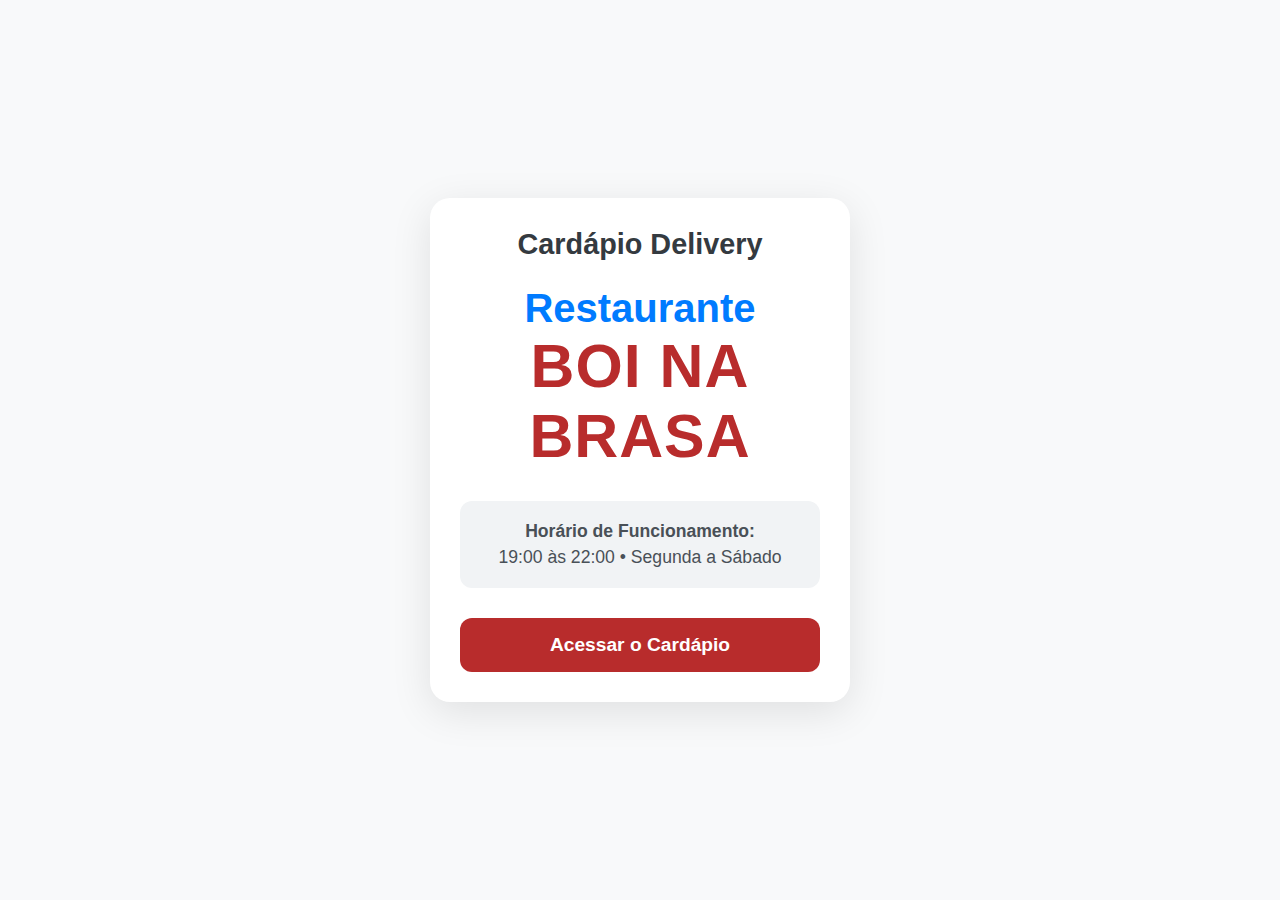
<file: index.html>
<!DOCTYPE html>
<html lang="pt-BR">
<head>
    <meta charset="UTF-8">
    <meta name="viewport" content="width=device-width, initial-scale=1.0">
    <title>Restaurante Boi na Brasa</title>
    <link rel="stylesheet" href="style.css">
    <link rel="manifest" href="manifest.json">
    <meta name="theme-color" content="#b82c2c"/>
</head>
<body class="home-body">
    <div class="home-container">
        <div class="delivery-title-container">
            <h2 class="delivery-title">Cardápio Delivery</h2>
        </div>
        <div class="home-title">
            <span class="title-restaurante">Restaurante</span>
            <span class="title-boi-na-brasa">Boi na Brasa</span>
        </div>
        <div class="operating-hours">
            <p><strong>Horário de Funcionamento:</strong></p>
            <p>19:00 às 22:00 • Segunda a Sábado</p>
        </div>
        <!-- O LINK CORRIGIDO E SIMPLIFICADO ESTÁ AQUI -->
        <a href="cardapio.html" class="home-button">Acessar o Cardápio</a>
    </div>
    <script>
        if ('serviceWorker' in navigator) {
            window.addEventListener('load', () => {
                navigator.serviceWorker.register('/sw.js');
            });
        }
    </script>
</body>
</html>
</file>
<file: style.css>
/* --- ESTILOS GERAIS --- */
html { box-sizing: border-box; }
*, *:before, *:after { box-sizing: inherit; }
body { font-family: -apple-system, BlinkMacSystemFont, 'Segoe UI', Roboto, Helvetica, Arial, sans-serif; background-color: #f4f4f9; color: #333; margin: 0; -webkit-font-smoothing: antialiased; -moz-osx-font-smoothing: grayscale; }
.hidden { display: none !important; }

/* --- PÁGINA INICIAL (index.html) --- */
.home-body { display: flex; justify-content: center; align-items: center; min-height: 100vh; background: #f8f9fa; padding: 20px; }
.home-container { text-align: center; padding: 30px; background-color: #fff; border-radius: 20px; box-shadow: 0 10px 40px rgba(0,0,0,0.1); width: 100%; max-width: 420px; }
.delivery-title-container { display: flex; align-items: center; justify-content: center; gap: 10px; margin-bottom: 25px; }
.delivery-icon { font-size: 2rem; }
.delivery-title { font-family: 'Segoe UI', Tahoma, Geneva, Verdana, sans-serif; font-size: 1.8rem; color: #343a40; font-weight: 600; margin: 0; }
.home-title { margin-bottom: 25px; }
.title-restaurante { color: #007BFF; font-size: 2.5rem; font-weight: bold; display: block; }
.title-boi-na-brasa { color: #b82c2c; font-size: 3.8rem; font-weight: 900; display: block; text-transform: uppercase; letter-spacing: 1px; }
.operating-hours { margin: 30px 0; background-color: #f1f3f5; padding: 15px; border-radius: 12px; }
.operating-hours p { margin: 5px 0; font-size: 1.1rem; color: #495057; }
.home-button { display: block; width: 100%; background-color: #b82c2c; color: white; padding: 16px 20px; border-radius: 12px; text-decoration: none; font-size: 1.2rem; font-weight: bold; transition: all 0.2s ease-in-out; }
.home-button:hover, .home-button:active { background-color: #a12626; transform: translateY(-2px); }

/* --- PÁGINA DO CARDÁPIO (cardapio.html) --- */
header { background-color: #fff; padding: 15px; text-align: center; border-bottom: 1px solid #ddd; }
.header-link { text-decoration: none; }
.title-restaurante-small { color: #007BFF; font-size: 1.1rem; font-weight: bold; display: block; }
.title-boi-na-brasa-small { color: #b82c2c; font-size: 1.4rem; font-weight: bold; display: block; }
#category-nav { background-color: #fff; padding: 10px 15px; overflow-x: auto; white-space: nowrap; border-bottom: 1px solid #ddd; -webkit-overflow-scrolling: touch; }
.category-btn { background-color: #e9ecef; color: #495057; border: 1px solid #dee2e6; padding: 8px 16px; border-radius: 20px; margin-right: 10px; cursor: pointer; font-weight: 500; width: auto; display: inline-block; }
.category-btn.active { background-color: #b82c2c; color: white; border-color: #b82c2c; font-weight: bold; }
main { padding: 15px; }
body:not(.home-body) { padding-bottom: 100px; }
.initial-message { text-align: center; color: #666; margin-top: 30px; }
.item { background-color: #fff; border: 1px solid #ddd; border-radius: 8px; padding: 15px; margin-bottom: 15px; box-shadow: 0 2px 4px rgba(0,0,0,0.05); }
.item-header { display: flex; justify-content: space-between; align-items: center; gap: 15px; }
.item-info { min-width: 0; }
.item-info h3 { margin: 0; font-size: 1.1rem; }
.item-info p { margin: 5px 0 0; color: #666; font-style: italic; font-size: 0.9rem; }
.add-btn { background-color: #27ae60; color: white; border: none; border-radius: 8px; width: auto; display: flex; flex-direction: column; line-height: 1.2; padding: 8px 15px; flex-shrink: 0; cursor: pointer; }
.add-btn span { font-weight: bold; }
.add-btn .btn-price { font-size: 0.9rem; font-weight: normal; opacity: 0.9; }

/* --- RODAPÉ E MODAL DE PEDIDO --- */
#cart-footer { position: fixed; bottom: 0; left: 0; width: 100%; background-color: #2c3e50; color: white; display: flex; justify-content: space-between; align-items: center; padding: 10px 15px; box-shadow: 0 -2px 5px rgba(0,0,0,0.1); z-index: 10; }
#view-cart-btn { background-color: #3498db; border-radius: 8px; width: auto; padding: 10px 15px; color: white; border: none; font-size: 1rem; cursor: pointer; }
.modal { display: none; position: fixed; z-index: 1000; left: 0; top: 0; width: 100%; height: 100%; background-color: rgba(0,0,0,0.6); justify-content: center; align-items: center; }
.modal-content { background-color: #fefefe; padding: 25px; border-radius: 15px; width: 90%; max-width: 500px; }
.modal-header { display: flex; justify-content: space-between; align-items: center; border-bottom: 1px solid #ddd; padding-bottom: 15px; margin-bottom: 20px; }
.modal-header h2 { margin: 0; font-size: 1.5rem; }
.close-btn { font-size: 28px; cursor: pointer; color: #aaa; }
#cart-items-container { margin-bottom: 20px; }
.cart-item { display: flex; justify-content: space-between; align-items: center; padding: 10px 0; border-bottom: 1px solid #eee; }
.cart-item:last-child { border-bottom: none; }
.remove-btn { background-color: #e74c3c; color: white; border: none; border-radius: 50%; width: 24px; height: 24px; font-size: 16px; padding: 0; line-height: 24px; text-align: center; cursor: pointer; }
.delivery-form h3 { font-size: 1.2rem; margin: 20px 0 10px 0; border-top: 1px solid #ddd; padding-top: 20px; }
.delivery-form input, .delivery-form select { width: 100%; padding: 12px; margin-bottom: 10px; border: 1px solid #ccc; border-radius: 8px; font-size: 1em; }
.btn-whatsapp { background-color: #25D366; width: 100%; padding: 15px; font-size: 1.2rem; margin-top: 20px; color: white; border: none; border-radius: 8px; cursor: pointer; }

/* --- PAINEL DO ADMINISTRADOR --- */
.admin-body { background-color: #f0f2f5; }
.admin-header { background-color: #2c3e50; color: white; padding: 20px; text-align: center; }
.admin-header h1 { margin: 0; } .admin-header p { margin: 5px 0 0; opacity: 0.8; }
.admin-section { max-width: 600px; margin: 30px auto; padding: 25px; background: #fff; border-radius: 8px; box-shadow: 0 2px 10px rgba(0,0,0,0.1); }
.admin-section h2 { text-align: center; margin-top: 0; margin-bottom: 20px; color: #2c3e50; }

/* ESTILOS DE LOGIN CORRIGIDOS */
.login-form { display: flex; gap: 10px; }
.login-form input { flex-grow: 1; padding: 12px; border: 1px solid #ccc; border-radius: 8px; font-size: 1em; }
.login-form button { padding: 0 20px; background-color: #007BFF; color: white; border: none; border-radius: 8px; cursor: pointer; font-weight: bold; }

/* ESTILOS DO FORMULÁRIO DE ITENS */
.admin-form-actions { display: flex; gap: 10px; margin-top: 15px; }
.admin-item { display: flex; justify-content: space-between; align-items: center; padding: 15px; border-bottom: 1px solid #eee; }
.admin-item:last-child { border-bottom: none; }
.admin-item-info { display: flex; flex-direction: column; }
.item-name { font-weight: bold; }
.item-category { font-size: 0.9em; color: #666; }
.admin-item-actions { display: flex; gap: 10px; }
.btn-edit, .btn-delete { padding: 8px 12px; border: none; border-radius: 6px; cursor: pointer; color: white; }
.btn-edit { background-color: #ffc107; }
.btn-delete { background-color: #dc3545; }
#save-item-btn, #cancel-edit-btn { padding: 12px; border-radius: 8px; border: none; color: white; cursor: pointer; flex-grow: 1; }
#save-item-btn { background-color: #28a745; }
#cancel-edit-btn { background-color: #6c757d; }
label { display: block; margin-top: 15px; margin-bottom: 5px; font-weight: 500; }
select, input[type="text"], input[type="number"] { width: 100%; padding: 12px; border: 1px solid #ccc; border-radius: 8px; font-size: 1em; }
</file>
